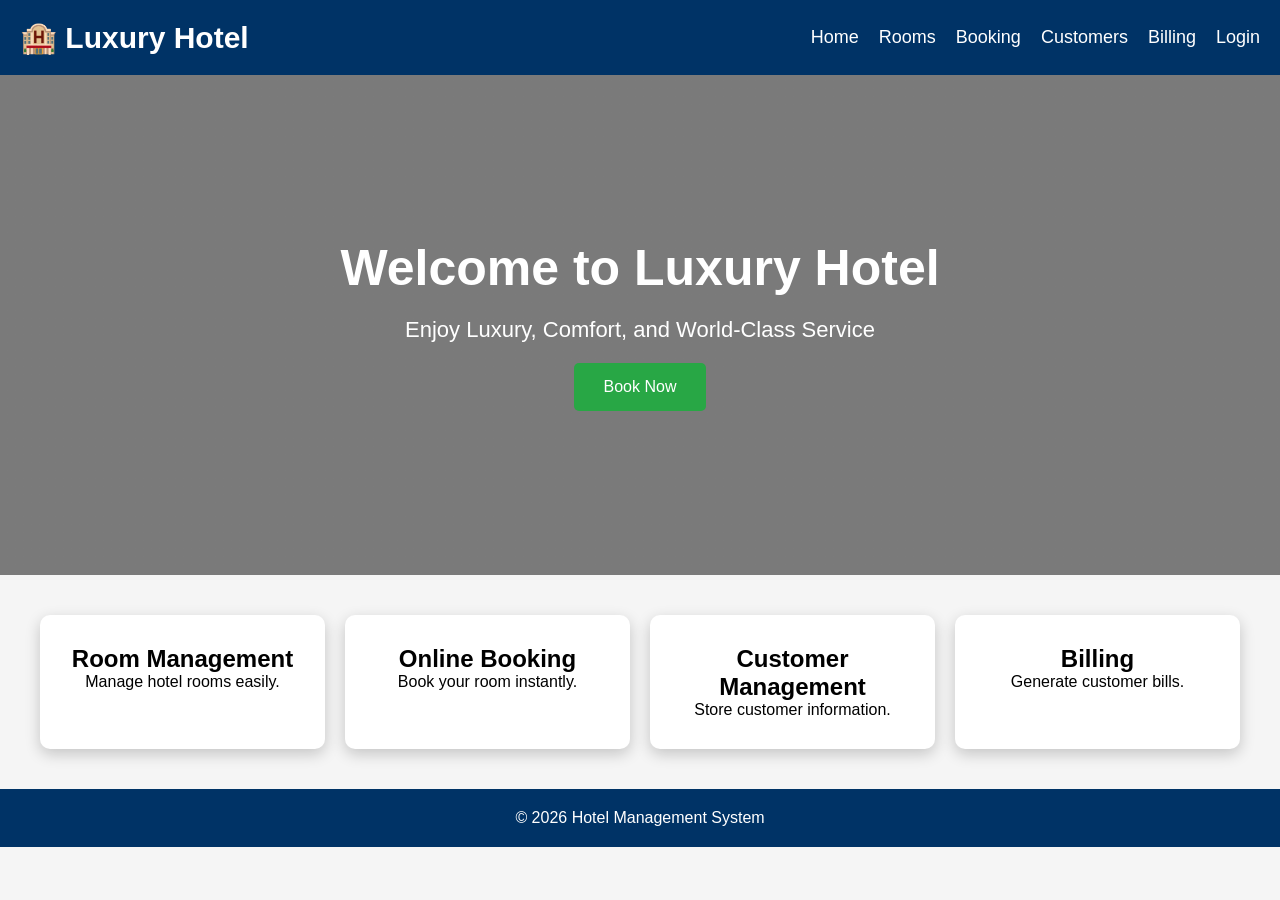
<file: index.html>
<!DOCTYPE html>
<html lang="en">
<head>
    <meta charset="UTF-8">
    <meta name="viewport" content="width=device-width, initial-scale=1.0">
    <title>Hotel Management System</title>
    <link rel="stylesheet" href="style.css">
</head>
<body>

<header>
    <div class="logo">🏨 Luxury Hotel</div>

    <nav>
        <ul>
            <li><a href="index.html">Home</a></li>
            <li><a href="rooms.html">Rooms</a></li>
            <li><a href="booking.html">Booking</a></li>
            <li><a href="customers.html">Customers</a></li>
            <li><a href="billing.html">Billing</a></li>
            <li><a href="login.html">Login</a></li>
        </ul>
    </nav>
</header>

<section class="hero">
    <h1>Welcome to Luxury Hotel</h1>
    <p>Enjoy Luxury, Comfort, and World-Class Service</p>

    <a href="booking.html" class="btn">
        Book Now
    </a>
</section>

<section class="services">

<div class="card">
<h2>Room Management</h2>
<p>Manage hotel rooms easily.</p>
</div>

<div class="card">
<h2>Online Booking</h2>
<p>Book your room instantly.</p>
</div>

<div class="card">
<h2>Customer Management</h2>
<p>Store customer information.</p>
</div>

<div class="card">
<h2>Billing</h2>
<p>Generate customer bills.</p>
</div>

</section>

<footer>

<p>© 2026 Hotel Management System</p>

</footer>

</body>
</html>
</file>
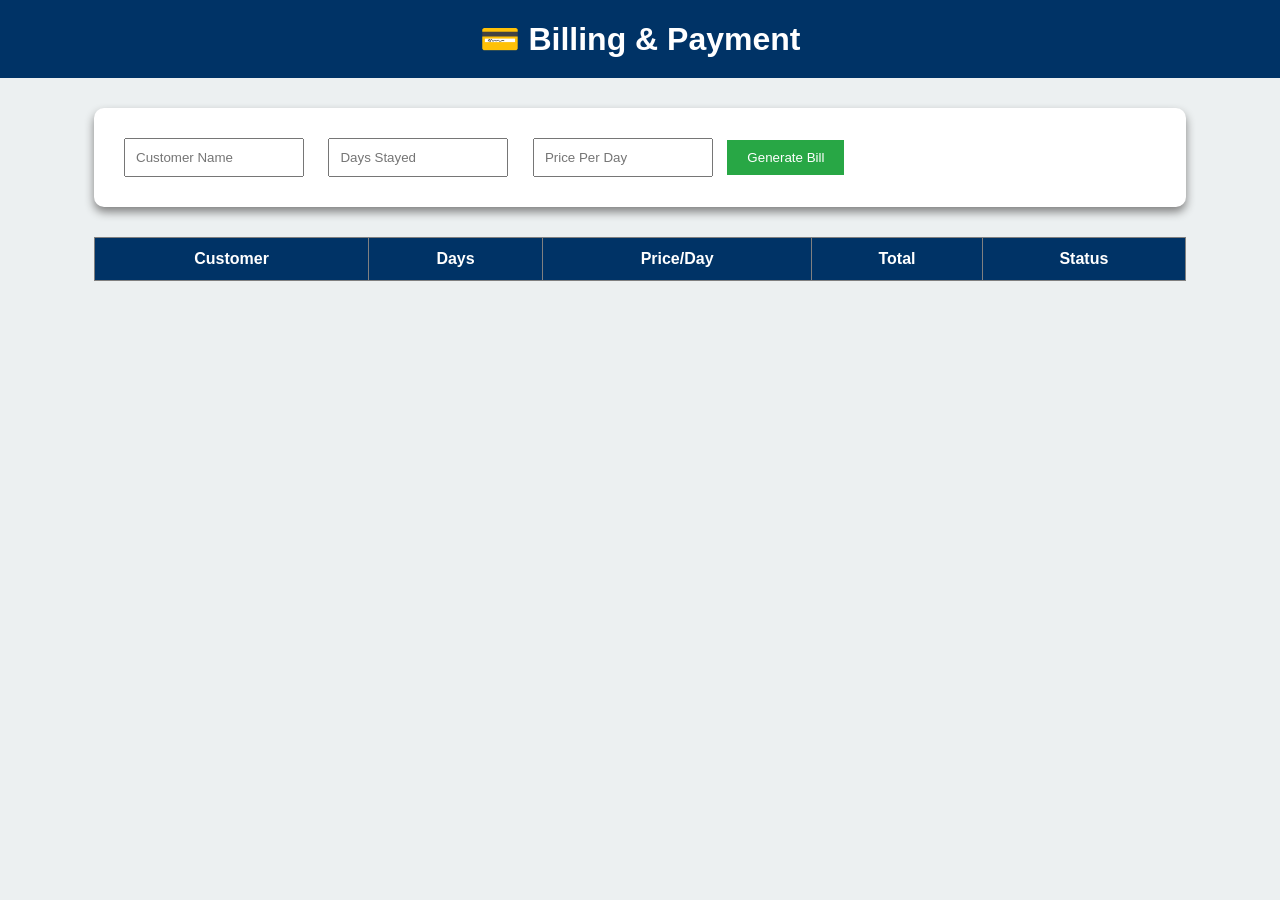
<file: billing.html>
<!DOCTYPE html>
<html lang="en">
<head>
<meta charset="UTF-8">
<title>Billing System</title>


<style>
    

*{
margin:0;
padding:0;
box-sizing:border-box;
font-family:Arial,sans-serif;
}

body{
background:#ecf0f1;
}

header{
background:#003366;
color:white;
padding:20px;
text-align:center;
}

.container{
width:90%;
margin:auto;
padding:30px;
}

.form{
background:white;
padding:20px;
border-radius:10px;
box-shadow:0px 5px 10px gray;
}

input{

padding:10px;
margin:10px;
width:180px;

}

button{

padding:10px 20px;
background:#28a745;
color:white;
border:none;
cursor:pointer;

}

button:hover{

background:#218838;

}

table{

width:100%;
margin-top:30px;
border-collapse:collapse;
background:white;

}

table,th,td{

border:1px solid gray;

}

th{

background:#003366;
color:white;
padding:12px;

}

td{

padding:12px;
text-align:center;

}

</style>

</head>

<body>

<header>

<h1>💳 Billing & Payment</h1>


</header>


<div class="container">

<div class="form">

<input type="text" id="customer" placeholder="Customer Name">

<input type="number" id="days" placeholder="Days Stayed">

<input type="number" id="price" placeholder="Price Per Day">

<button onclick="generateBill()">

Generate Bill

</button>

</div>

<table id="billTable">

<tr>

<th>Customer</th>

<th>Days</th>

<th>Price/Day</th>

<th>Total</th>

<th>Status</th>

</tr>

</table>

</div>

<script>

let bills=[];

function generateBill(){

let customer=document.getElementById("customer").value;

let days=parseInt(document.getElementById("days").value);

let price=parseFloat(document.getElementById("price").value);

let total=days*price;

bills.push({

customer:customer,

days:days,

price:price,

total:total,

status:"Paid"

});

displayBills();

}

function displayBills(){

let table=document.getElementById("billTable");

table.innerHTML=`

<tr>

<th>Customer</th>

<th>Days</th>

<th>Price/Day</th>

<th>Total</th>

<th>Status</th>

</tr>

`;

bills.forEach(b=>{

table.innerHTML+=`

<tr>

<td>${b.customer}</td>

<td>${b.days}</td>

<td>₹${b.price}</td>

<td>₹${b.total}</td>

<td>${b.status}</td>

</tr>

`;

});

}




</script>

</body>
</html>
</file>
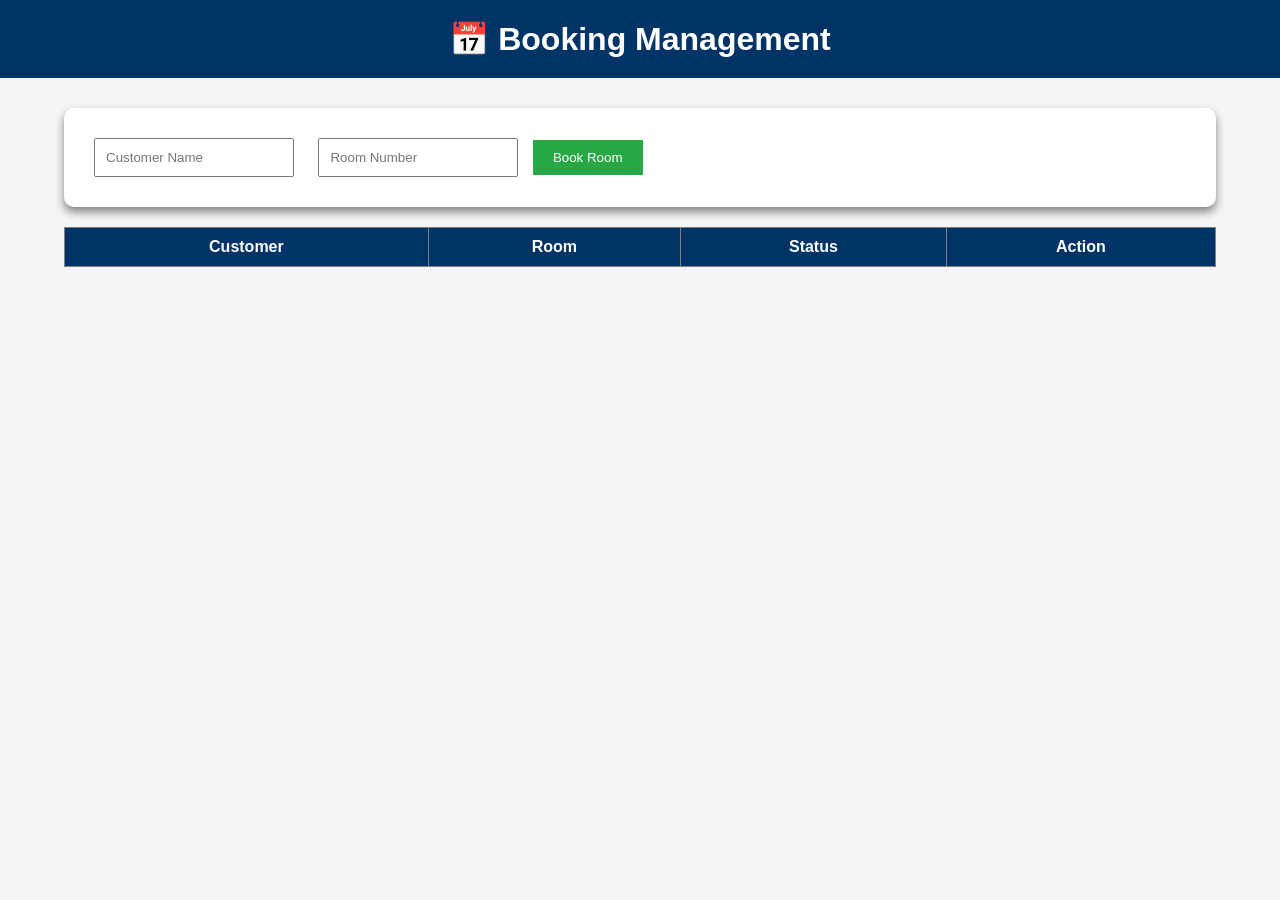
<file: booking.html>
<!DOCTYPE html>
<html lang="en">
<head>
<meta charset="UTF-8">
<meta name="viewport" content="width=device-width, initial-scale=1.0">
<title>Booking Management</title>

<style>

*{
margin:0;
padding:0;
box-sizing:border-box;
font-family:Arial,sans-serif;
}

body{
background:#f5f5f5;
}

header{
background:#003366;
color:white;
padding:20px;
text-align:center;
}

.container{
width:90%;
margin:auto;
margin-top:30px;
}

.form{
background:white;
padding:20px;
border-radius:10px;
box-shadow:0px 5px 10px gray;
margin-bottom:20px;
}

input,select{
padding:10px;
margin:10px;
width:200px;
}

button{
padding:10px 20px;
background:#28a745;
color:white;
border:none;
cursor:pointer;
}

button:hover{
background:#218838;
}

table{
width:100%;
background:white;
border-collapse:collapse;
}

table,th,td{
border:1px solid gray;
}

th{
background:#003366;
color:white;
padding:10px;
}

td{
padding:10px;
text-align:center;
}

</style>

</head>

<body>

<header>

<h1>📅 Booking Management</h1>

</header>

<div class="container">

<div class="form">

<input
type="text"
id="customer"
placeholder="Customer Name">

<input
type="number"
id="room"
placeholder="Room Number">

<button onclick="bookRoom()">

Book Room

</button>

</div>

<table id="bookingTable">

<tr>

<th>Customer</th>

<th>Room</th>

<th>Status</th>

<th>Action</th>

</tr>

</table>

</div>

<script>

let bookings=[];

function bookRoom(){

let customer=document.getElementById("customer").value;

let room=document.getElementById("room").value;

bookings.push({

customer:customer,

room:room,

status:"Booked"

});

showBookings();

}

function showBookings(){

let table=document.getElementById("bookingTable");

table.innerHTML=`

<tr>

<th>Customer</th>

<th>Room</th>

<th>Status</th>

<th>Action</th>

</tr>

`;

bookings.forEach((b,index)=>{

table.innerHTML+=`

<tr>

<td>${b.customer}</td>

<td>${b.room}</td>

<td>${b.status}</td>

<td>

<button onclick="cancelBooking(${index})">

Cancel

</button>

</td>

</tr>

`;

});

}

function cancelBooking(index){

bookings.splice(index,1);

showBookings();

}

</script>

</body>
</html>
</file>
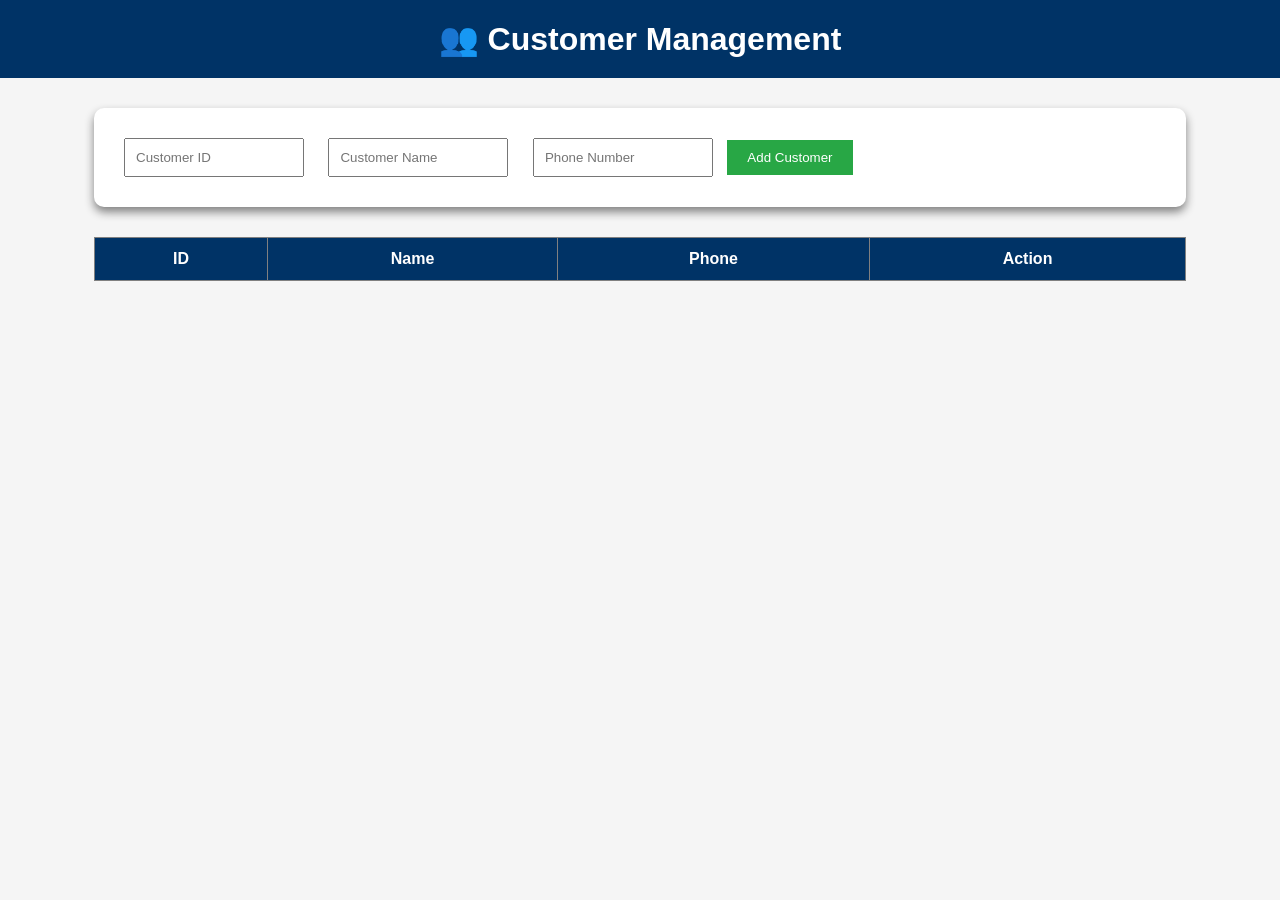
<file: customers.html>
<!DOCTYPE html>
<html lang="en">
<head>
<meta charset="UTF-8">
<title>Customer Management</title>

<style>

*{
margin:0;
padding:0;
box-sizing:border-box;
font-family:Arial,sans-serif;
}

body{
background:#f5f5f5;
}

header{
background:#003366;
color:white;
padding:20px;
text-align:center;
}

.container{
width:90%;
margin:auto;
padding:30px;
}

.form{
background:white;
padding:20px;
border-radius:10px;
box-shadow:0px 5px 10px gray;
}

input{

padding:10px;
margin:10px;
width:180px;

}

button{

padding:10px 20px;
background:#28a745;
color:white;
border:none;
cursor:pointer;

}

button:hover{

background:#218838;

}

table{

width:100%;
margin-top:30px;
border-collapse:collapse;
background:white;

}

table,th,td{

border:1px solid gray;

}

th{

background:#003366;
color:white;
padding:12px;

}

td{

padding:12px;
text-align:center;

}

</style>

</head>

<body>

<header>

<h1>👥 Customer Management</h1>

</header>

<div class="container">

<div class="form">

<input
type="number"
id="id"
placeholder="Customer ID">

<input
type="text"
id="name"
placeholder="Customer Name">

<input
type="text"
id="phone"
placeholder="Phone Number">

<button onclick="addCustomer()">

Add Customer

</button>

</div>

<table id="customerTable">

<tr>

<th>ID</th>

<th>Name</th>

<th>Phone</th>

<th>Action</th>

</tr>

</table>

</div>

<script>

let customers=[];

function addCustomer(){

let customer={

id:document.getElementById("id").value,

name:document.getElementById("name").value,

phone:document.getElementById("phone").value

};

customers.push(customer);

displayCustomers();

}

function displayCustomers(){

let table=document.getElementById("customerTable");

table.innerHTML=`

<tr>

<th>ID</th>

<th>Name</th>

<th>Phone</th>

<th>Action</th>

</tr>

`;

customers.forEach((c,index)=>{

table.innerHTML+=`

<tr>

<td>${c.id}</td>

<td>${c.name}</td>

<td>${c.phone}</td>

<td>

<button onclick="deleteCustomer(${index})">

Delete

</button>

</td>

</tr>

`;

});

}

function deleteCustomer(index){

customers.splice(index,1);

displayCustomers();

}

</script>

</body>
</html>
</file>
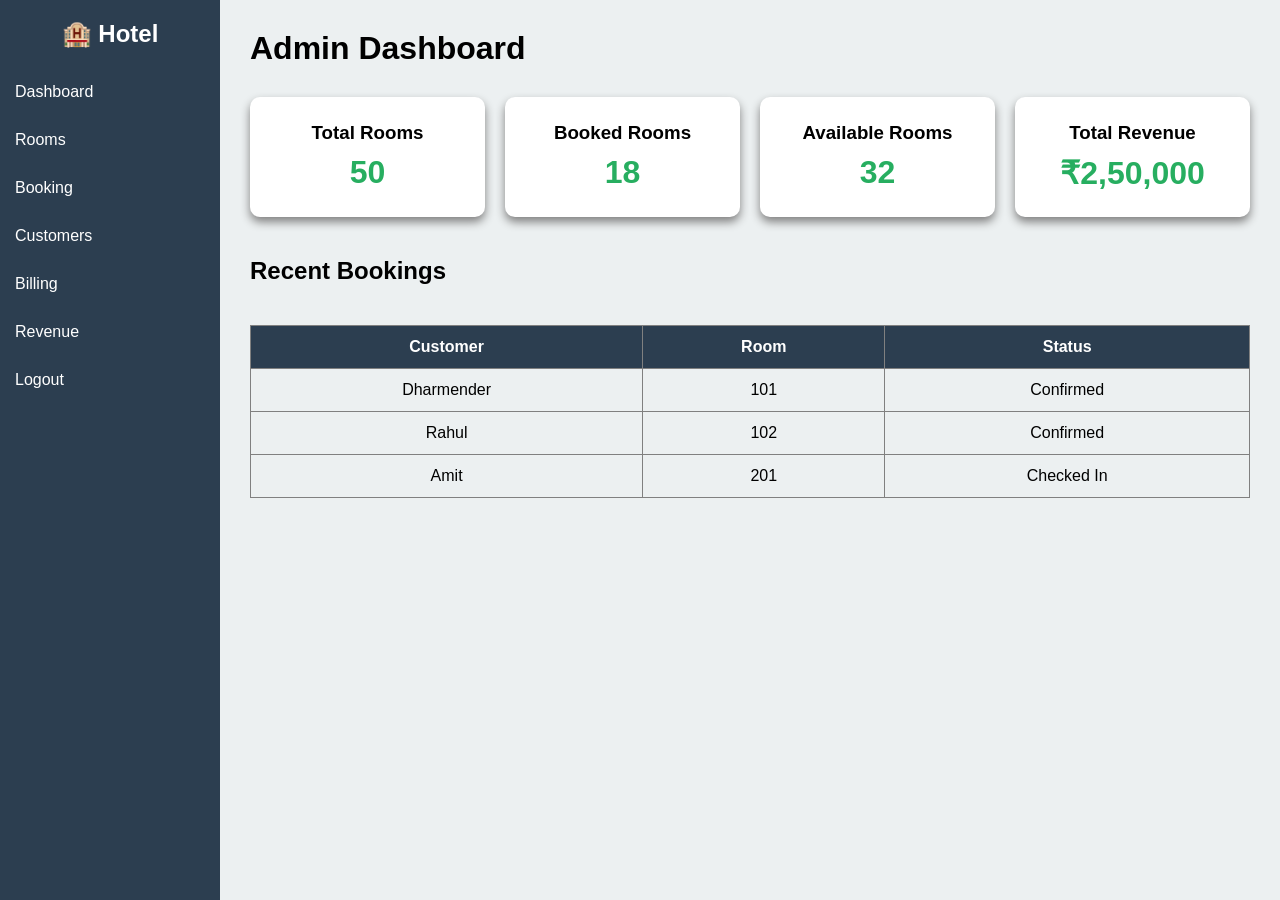
<file: Dashboard.html>
<!DOCTYPE html>
<html lang="en">
<head>
<meta charset="UTF-8">
<title>Hotel Dashboard</title>

<style>

*{
margin:0;
padding:0;
box-sizing:border-box;
font-family:Arial;
}

body{
background:#ecf0f1;
}

.sidebar{

width:220px;
height:100vh;
background:#2c3e50;
position:fixed;
left:0;
top:0;

}

.sidebar h2{

color:white;
text-align:center;
padding:20px;

}

.sidebar a{

display:block;
color:white;
text-decoration:none;
padding:15px;

}

.sidebar a:hover{

background:#34495e;

}

.main{

margin-left:220px;
padding:30px;

}

.cards{

display:grid;

grid-template-columns:repeat(4,1fr);

gap:20px;

margin-top:30px;

}

.card{

background:white;

padding:25px;

border-radius:10px;

box-shadow:0px 5px 10px gray;

text-align:center;

}

.card h1{

color:#27ae60;

margin-top:10px;

}

table{

width:100%;

margin-top:40px;

border-collapse:collapse;

}

table,tr,td,th{

border:1px solid gray;

}

th{

background:#2c3e50;

color:white;

padding:12px;

}

td{

padding:12px;

text-align:center;

}

</style>

</head>

<body>

<div class="sidebar">

<h2>🏨 Hotel</h2>

<a href="dashboard.html">Dashboard</a>

<a href="rooms.html">Rooms</a>

<a href="booking.html">Booking</a>

<a href="customers.html">Customers</a>

<a href="billing.html">Billing</a>

<a href="report.html">Revenue</a>

<a href="index.html">Logout</a>

</div>

<div class="main">

<h1>Admin Dashboard</h1>

<div class="cards">

<div class="card">

<h3>Total Rooms</h3>

<h1>50</h1>

</div>

<div class="card">

<h3>Booked Rooms</h3>

<h1>18</h1>

</div>

<div class="card">

<h3>Available Rooms</h3>

<h1>32</h1>

</div>

<div class="card">

<h3>Total Revenue</h3>

<h1>₹2,50,000</h1>

</div>

</div>

<h2 style="margin-top:40px;">Recent Bookings</h2>

<table>

<tr>

<th>Customer</th>

<th>Room</th>

<th>Status</th>

</tr>

<tr>

<td>Dharmender</td>

<td>101</td>

<td>Confirmed</td>

</tr>

<tr>

<td>Rahul</td>

<td>102</td>

<td>Confirmed</td>

</tr>

<tr>

<td>Amit</td>

<td>201</td>

<td>Checked In</td>

</tr>

</table>

</div>

</body>
</html>
</file>
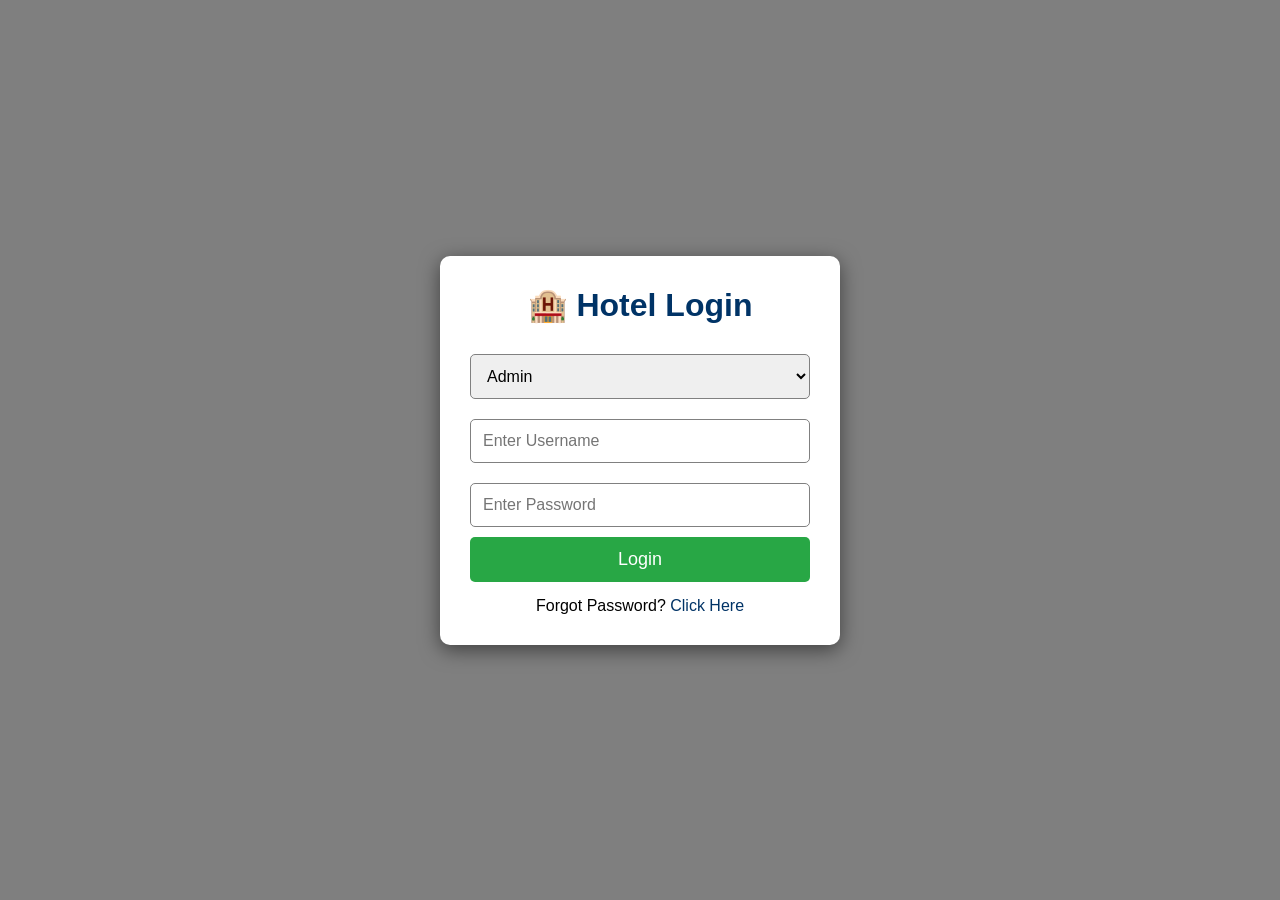
<file: login.html>
<!DOCTYPE html>
<html lang="en">
<head>
<meta charset="UTF-8">
<meta name="viewport" content="width=device-width, initial-scale=1.0">
<title>Hotel Management System - Login</title>

<style>

*{
    margin:0;
    padding:0;
    box-sizing:border-box;
    font-family:Arial,sans-serif;
}

body{
    background:linear-gradient(rgba(0,0,0,0.5),rgba(0,0,0,0.5)),
    url("https://images.unsplash.com/photo-1566073771259-6a8506099945");
    background-size:cover;
    background-position:center;
    height:100vh;
    display:flex;
    justify-content:center;
    align-items:center;
}

.login-box{

    width:400px;
    background:white;
    padding:30px;
    border-radius:10px;
    box-shadow:0px 5px 20px rgba(0,0,0,.5);

}

.login-box h1{

    text-align:center;
    color:#003366;
    margin-bottom:20px;

}

.login-box select,
.login-box input{

    width:100%;
    padding:12px;
    margin:10px 0;
    border:1px solid gray;
    border-radius:5px;
    font-size:16px;

}

.login-box button{

    width:100%;
    padding:12px;
    background:#28a745;
    color:white;
    border:none;
    border-radius:5px;
    font-size:18px;
    cursor:pointer;

}

.login-box button:hover{

    background:#218838;

}

.footer{

    text-align:center;
    margin-top:15px;

}

.footer a{

    text-decoration:none;
    color:#003366;

}

</style>

</head>

<body>

<div class="login-box">

<h1>🏨 Hotel Login</h1>

<select id="role">

<option value="admin">Admin</option>

<option value="customer">Customer</option>

</select>

<input
type="text"
id="username"
placeholder="Enter Username">

<input
type="password"
id="password"
placeholder="Enter Password">

<button onclick="login()">

Login

</button>

<div class="footer">

<p>

Forgot Password?

<a href="#">Click Here</a>

</p>

</div>

</div>

<script>

function login(){

let role=document.getElementById("role").value;

let username=document.getElementById("username").value;

let password=document.getElementById("password").value;

if(role==="admin" && username==="admin" && password==="1234"){

alert("Admin Login Successful");

// Redirect to Dashboard
window.location.href="dashboard.html";

}

else if(role==="customer" && username==="customer" && password==="1111"){

alert("Customer Login Successful");

// Redirect to Booking Page
window.location.href="booking.html";

}

else{

alert("Invalid Username or Password");

}

}

</script>

</body>
</html>
</file>
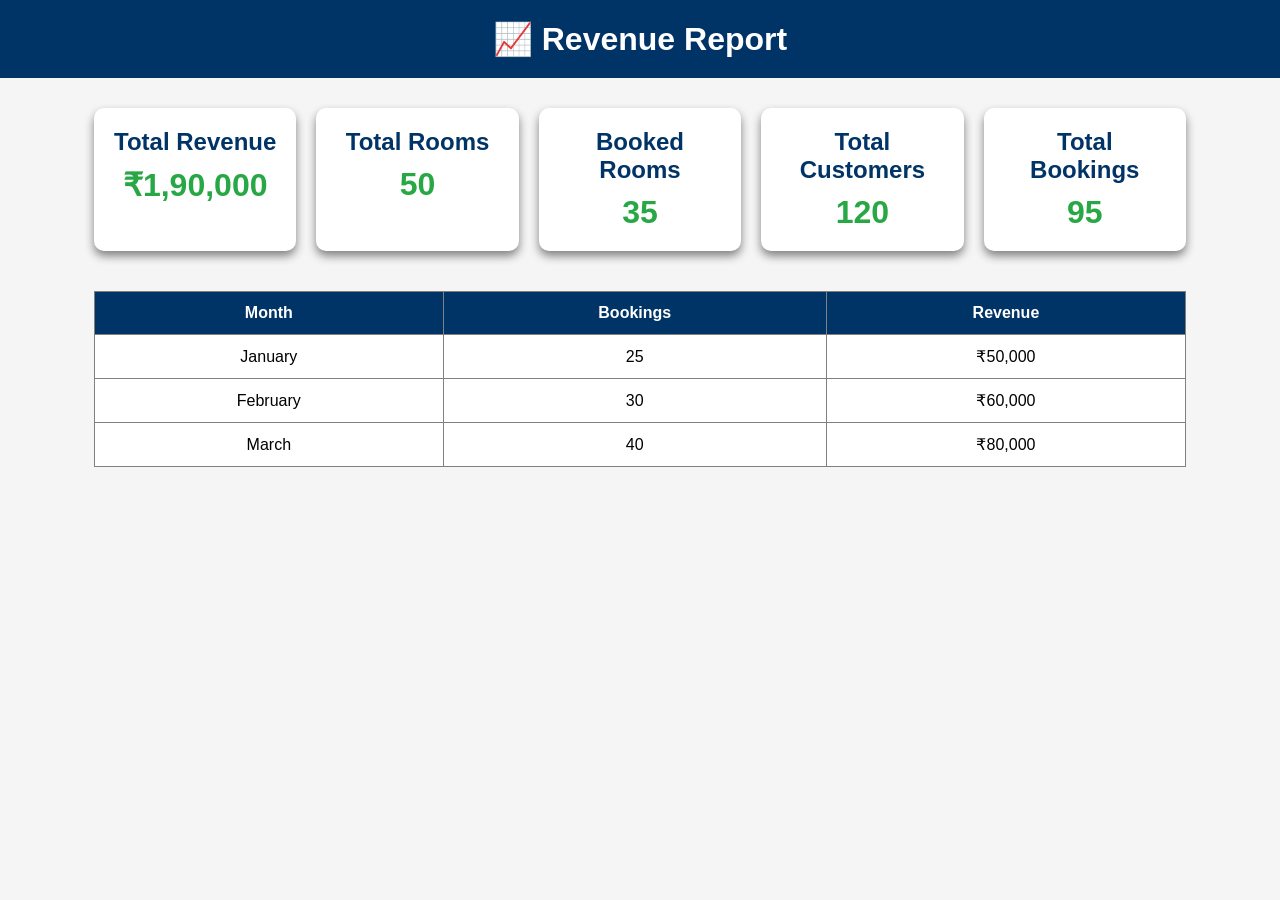
<file: report.html>
<!DOCTYPE html>
<html lang="en">
<head>
<meta charset="UTF-8">
<title>Revenue Report</title>

<style>

*{
margin:0;
padding:0;
box-sizing:border-box;
font-family:Arial,sans-serif;
}

body{
background:#f5f5f5;
}

header{
background:#003366;
color:white;
padding:20px;
text-align:center;
}

.container{
width:90%;
margin:auto;
padding:30px;
}

.cards{

display:grid;
grid-template-columns:repeat(5,1fr);
gap:20px;

}

.card{

background:white;
padding:20px;
border-radius:10px;
box-shadow:0px 5px 10px gray;
text-align:center;

}

.card h2{

color:#003366;

}

.card h1{

margin-top:10px;
color:#28a745;

}

table{

width:100%;
margin-top:40px;
border-collapse:collapse;
background:white;

}

table,th,td{

border:1px solid gray;

}

th{

background:#003366;
color:white;
padding:12px;

}

td{

padding:12px;
text-align:center;

}

</style>

</head>

<body>

<header>

<h1>📈 Revenue Report</h1>

</header>

<div class="container">

<div class="cards">

<div class="card">

<h2>Total Revenue</h2>

<h1 id="revenue">₹0</h1>

</div>

<div class="card">

<h2>Total Rooms</h2>

<h1 id="rooms">0</h1>

</div>

<div class="card">

<h2>Booked Rooms</h2>

<h1 id="booked">0</h1>

</div>

<div class="card">

<h2>Total Customers</h2>

<h1 id="customers">0</h1>

</div>

<div class="card">

<h2>Total Bookings</h2>

<h1 id="bookings">0</h1>

</div>

</div>

<table>

<tr>

<th>Month</th>
<th>Bookings</th>
<th>Revenue</th>

</tr>

<tr>

<td>January</td>
<td>25</td>
<td>₹50,000</td>

</tr>

<tr>

<td>February</td>
<td>30</td>
<td>₹60,000</td>

</tr>

<tr>

<td>March</td>
<td>40</td>
<td>₹80,000</td>

</tr>

</table>

</div>

<script>

document.getElementById("revenue").innerHTML="₹1,90,000";

document.getElementById("rooms").innerHTML="50";

document.getElementById("booked").innerHTML="35";

document.getElementById("customers").innerHTML="120";

document.getElementById("bookings").innerHTML="95";

</script>

</body>
</html>
</file>
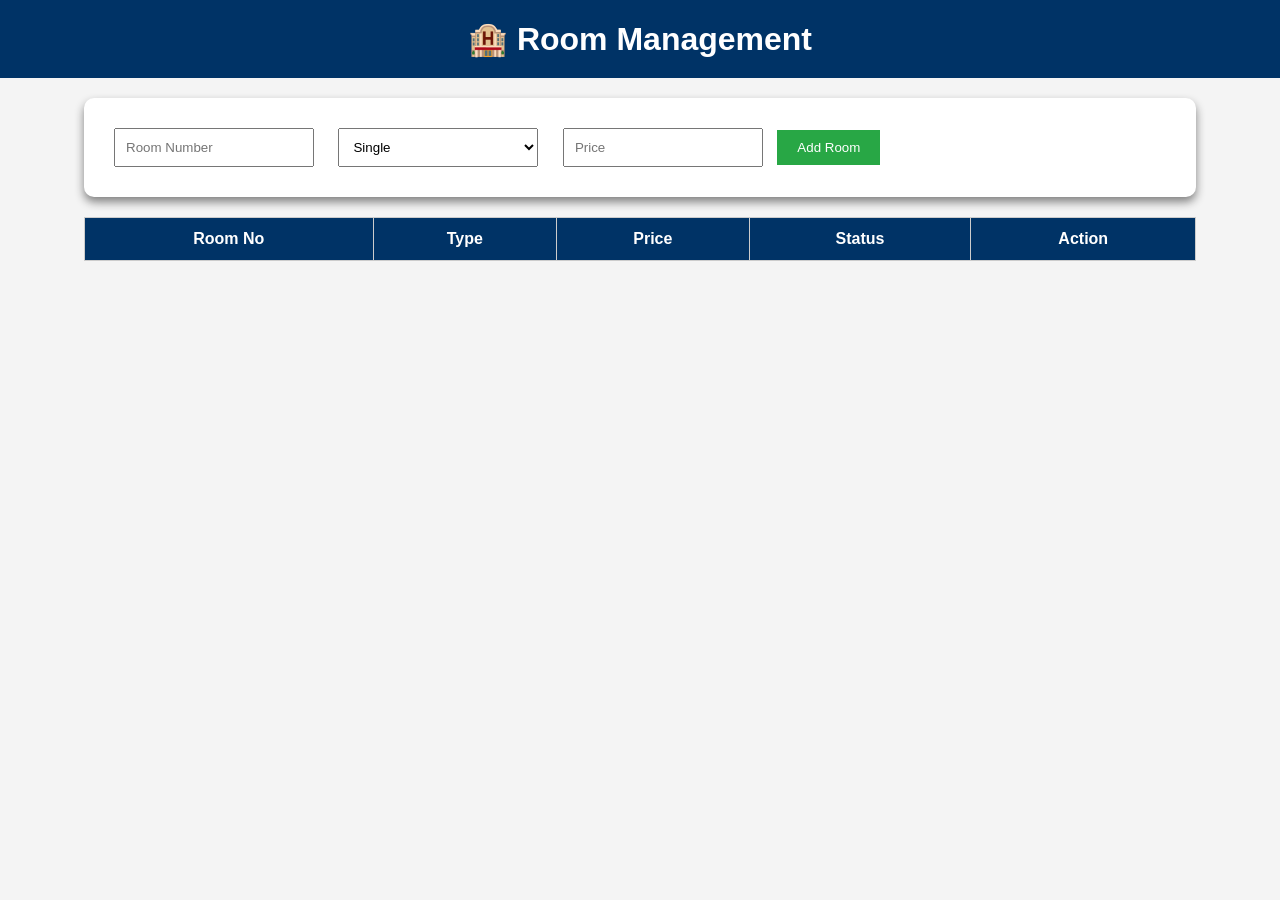
<file: rooms.html>
<!DOCTYPE html>
<html lang="en">
<head>
<meta charset="UTF-8">
<meta name="viewport" content="width=device-width, initial-scale=1.0">
<title>Room Management</title>

<style>

*{
margin:0;
padding:0;
box-sizing:border-box;
font-family:Arial,sans-serif;
}

body{
background:#f4f4f4;
}

header{
background:#003366;
color:white;
padding:20px;
text-align:center;
}

.container{
width:90%;
margin:auto;
padding:20px;
}

.form{
background:white;
padding:20px;
border-radius:10px;
box-shadow:0px 5px 10px gray;
margin-bottom:20px;
}

input,select{

padding:10px;
margin:10px;
width:200px;

}

button{

padding:10px 20px;
background:#28a745;
color:white;
border:none;
cursor:pointer;

}

button:hover{

background:#218838;

}

table{

width:100%;
border-collapse:collapse;
background:white;

}

table,th,td{

border:1px solid #ccc;

}

th{

background:#003366;
color:white;

}

th,td{

padding:12px;
text-align:center;

}

</style>

</head>

<body>

<header>

<h1>🏨 Room Management</h1>

</header>

<div class="container">

<div class="form">

<input
type="number"
id="roomNo"
placeholder="Room Number">

<select id="roomType">

<option>Single</option>

<option>Double</option>

<option>Deluxe</option>

<option>Suite</option>

</select>

<input
type="number"
id="price"
placeholder="Price">

<button onclick="addRoom()">

Add Room

</button>

</div>

<table id="roomTable">

<tr>

<th>Room No</th>

<th>Type</th>

<th>Price</th>

<th>Status</th>

<th>Action</th>

</tr>

</table>

</div>

<script>

let rooms=[];

function addRoom(){

let roomNo=document.getElementById("roomNo").value;

let type=document.getElementById("roomType").value;

let price=document.getElementById("price").value;

rooms.push({

roomNo:roomNo,

type:type,

price:price,

status:"Available"

});

displayRooms();

}

function displayRooms(){

let table=document.getElementById("roomTable");

table.innerHTML=`

<tr>

<th>Room No</th>

<th>Type</th>

<th>Price</th>

<th>Status</th>

<th>Action</th>

</tr>

`;

rooms.forEach((room,index)=>{

table.innerHTML+=`

<tr>

<td>${room.roomNo}</td>

<td>${room.type}</td>

<td>₹${room.price}</td>

<td>${room.status}</td>

<td>

<button onclick="deleteRoom(${index})">

Delete

</button>

</td>

</tr>

`;

});

}

function deleteRoom(index){

rooms.splice(index,1);

displayRooms();

}

</script>

</body>
</html>
</file>
<file: style.css>
*{
margin:0;
padding:0;
box-sizing:border-box;
font-family:Arial,sans-serif;
}

body{
background:#f5f5f5;
}

header{
display:flex;
justify-content:space-between;
align-items:center;
padding:20px;
background:#003366;
color:white;
}

.logo{
font-size:30px;
font-weight:bold;
}

nav ul{
display:flex;
list-style:none;
}

nav ul li{
margin-left:20px;
}

nav ul li a{
color:white;
text-decoration:none;
font-size:18px;
}

.hero{
height:500px;
background:linear-gradient(rgba(0,0,0,.5),rgba(0,0,0,.5)),
url("https://images.unsplash.com/photo-1566073771259-6a8506099945");
background-size:cover;
background-position:center;
display:flex;
flex-direction:column;
justify-content:center;
align-items:center;
color:white;
}

.hero h1{
font-size:50px;
}

.hero p{
font-size:22px;
margin:20px;
}

.btn{
background:#28a745;
padding:15px 30px;
color:white;
text-decoration:none;
border-radius:5px;
}

.services{
display:grid;
grid-template-columns:repeat(4,1fr);
gap:20px;
padding:40px;
}

.card{
background:white;
padding:30px;
border-radius:10px;
text-align:center;
box-shadow:0 5px 15px rgba(0,0,0,.2);
}

footer{
background:#003366;
color:white;
text-align:center;
padding:20px;
}
</file>
